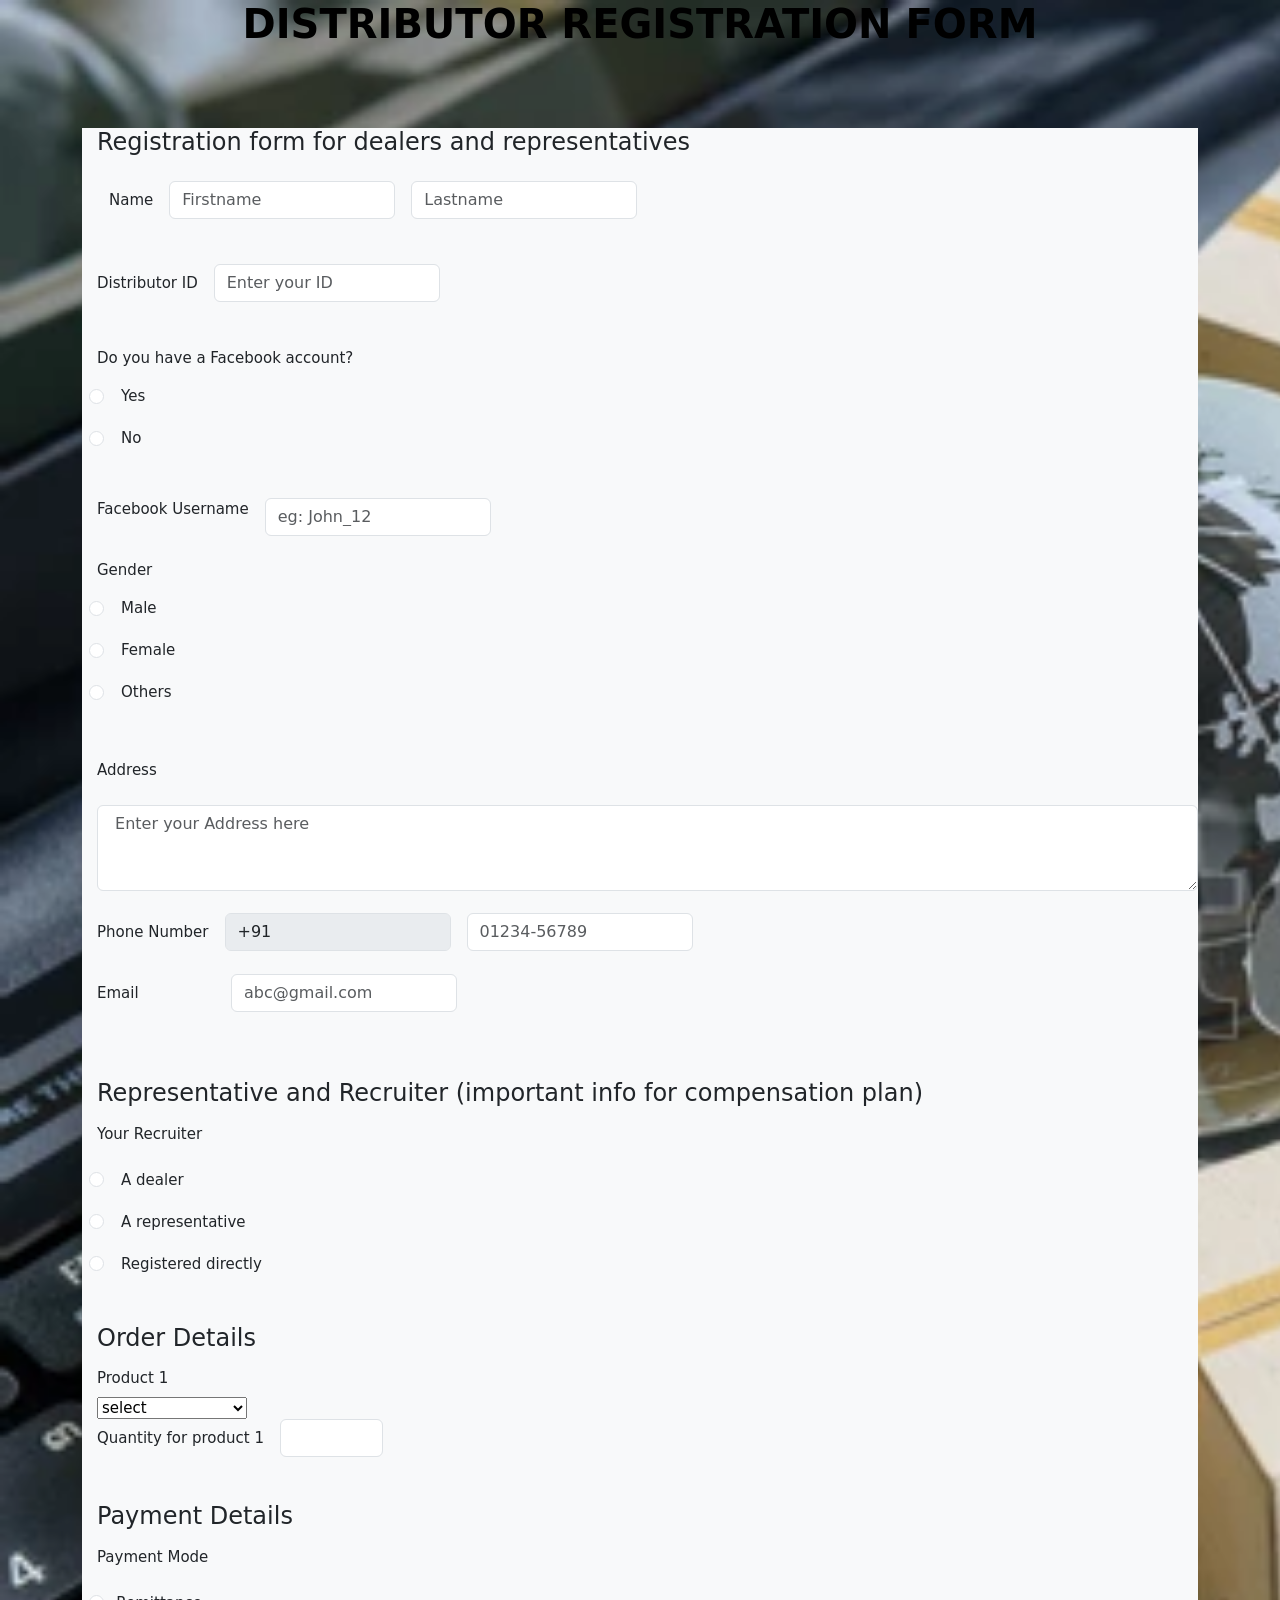
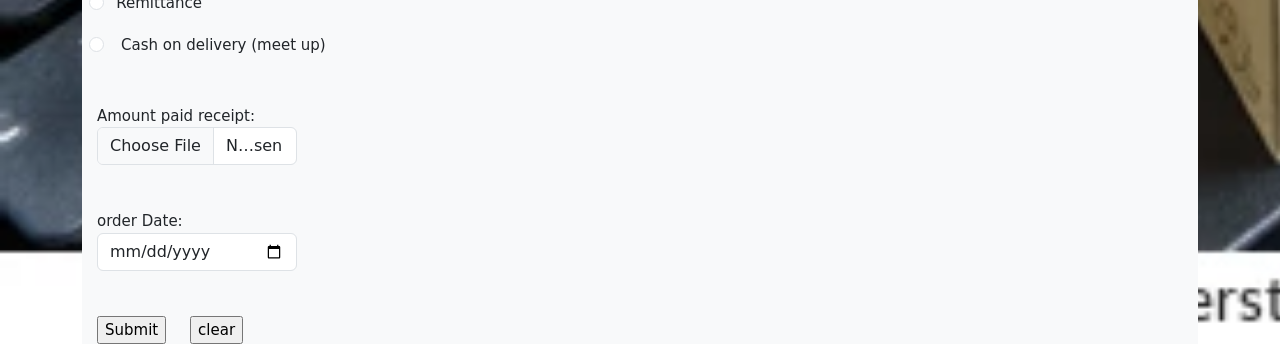
<file: form.html>
<!DOCTYPE html>
<html lang="en">

<head>
  <meta charset="UTF-8">
  <meta http-equiv="X-UA-Compatible" content="IE=edge">
  <meta name="viewport" content="width=device-width, initial-scale=1.0">
  <link href="https://cdn.jsdelivr.net/npm/bootstrap@5.3.0-alpha3/dist/css/bootstrap.min.css" rel="stylesheet"
    integrity="sha384-KK94CHFLLe+nY2dmCWGMq91rCGa5gtU4mk92HdvYe+M/SXH301p5ILy+dN9+nJOZ" crossorigin="anonymous">
  <link rel="stylesheet" href="style.css">
  <title>Registration form</title>
  <style>
    #date{
      width:200px
    }
    #file{
      width:200px;
    }
  </style>

</head>

<body class="container col-12 " id="body">
  <h1 class="text-center" id="head"><b>DISTRIBUTOR REGISTRATION FORM</b></h1>
  <br><br><br>
  <form class="bg-light" name="f"
    style="border:0px solid black; font-size:15px; margin: 0;padding-left: 15px;" name="f" id="f"
    action="http://localhost:4001/form" method="get">

    <h4 class="text-left">Registration form for dealers and representatives</h4>

    <div class="container mt-4">
      <section>
        <div class="row g-3 align-items-center">
          <div class="col-auto ">
            <label class="col-form-label" for="name" aria-required="true">Name</label>

          </div>
          <div class="col-auto">
            <input type="text" class="form-control" placeholder="Firstname"  id="fname" name="fname" pattern="[A-Z]{1}[A-Za-z]{3,}" required>
            
          </div>
          <br>
          <br>
          <div class="col-auto">
            <input type="text" class="form-control" id="lname" placeholder="Lastname" pattern="[A-Z]{1}[A-Za-z]{2,}" name="lname" required>
            
          </div>
        </div>
    </div>
    </section>
    <br><br>
    <section>

      <div class="row g-3 align-items-center">
        <div class="col-auto form-group">
          <label class="col-form-label" for="id">Distributor ID</label>

        </div>
        <div class="col-auto">
          <input type="text" class="form-control" placeholder="Enter your ID" id="id" name="id" pattern="[2]{1}[3]{1}[D]{1}[I]{1}[S]{1}[0-9]{3}">
            
        </div>
    </section>
    <br><br>
    <section>
      <div class="row g-3 align-items-center">
        <div class="col-auto">Do you have a Facebook
          account?</label>
        </div>

        <div class="form-check">
          <input class="form-check-input" type="radio">
          <label class="form-check-label">
            &nbsp; Yes
          </label>
        </div>
        <div class="form-check">
          <input class="form-check-input" type="radio">
          <label class="form-check-label">
            &nbsp; No
          </label>
        </div>
      </div>
    </section>
    <br><br>
    <section>
      <div class="row g-3 align-items center">
        <div class="col-auto">
          <label>Facebook Username</label>
        </div>
        <div class="col-auto">
          <input type="text" placeholder="eg: John_12" class="form-control">
        </div>
      </div>
    </section>
    <br<br><br>
    <section>
      <div class="row g-3 align-items-center">
        <div class="col-auto">Gender</label>
        </div>

        <div class="form-check">
          <input class="form-check-input" name="gen" id="male" type="radio">
          <label class="form-check-label" for="male">
            &nbsp; Male
          </label>
        </div>
        <div class="form-check">
          <input class="form-check-input" name="gen" id="fem" type="radio">
          <label class="form-check-label" for="fem">
            &nbsp; Female
          </label>
        </div>
        <div class="form-check">
          <input class="form-check-input" name="gen" id="oth" type="radio">
          <label class="form-check-label">
            &nbsp; Others
          </label>
        </div>
      </div>
    </section>

    <br>
    <br>
    <section>
      <div class="row g-3 align-items-center">
        <div class="col-auto">
          <label class="col-form-label" for="add">Address
          </label>
        </div>
        <div class="form-group">
          <textarea class="form-control" rows="3" name="add" id="add" placeholder=" Enter your Address here"9></textarea>
        </div>
    </section>

    <br>

    <section>
      <div class="row g-3 align-items-center">
        <div class="col-auto form group">
          <label class="col-form-label" for="name" aria-required="true" required>Phone Number</label>

        </div>
        <div class="col-auto form-group">
          <input type="text" value="+91" class="form-control" disabled>
          </div>
          <div class="col-auto form-group">
          <input type="tel" min="10" max="10" placeholder="01234-56789" class="form-control" id="phno" name="phno" pattern="[6789]{1}[0-9]{9}" required>


        </div>

      </div>
    </section>
    <br>
    <section>
      <div class="row g-3 align-items-center">
        <div class="col-auto">
          <label class="col-form-label" required>Email</label>

        </div>
        &nbsp;&nbsp;&nbsp;&nbsp;&nbsp;&nbsp;&nbsp;&nbsp;&nbsp;&nbsp;&nbsp;&nbsp;&nbsp;&nbsp;&nbsp;&nbsp;
        <div class="col-auto">
          
          <input type="email" placeholder="abc@gmail.com" id="em" name="em" class="form-control"  required>


        </div>

      </div>
    </section>


    <br><br><br>

    <h4 class="text-left">Representative and Recruiter (important info for compensation plan)</h4>

    <section>
      <div class="row g-3 align-items-center">
        <div class="col-auto">
          <label class="col-form-label">Your Recruiter</label>
        </div>

        <div class="form-check">
          <input class="form-check-input" type="radio">
          <label class="form-check-label">
            &nbsp; A dealer
          </label>
        </div>
        <div class="form-check">
          <input class="form-check-input" type="radio" name="flexRadioDefault" id="flexRadioDefault2">
          <label class="form-check-label">
            &nbsp; A representative
          </label>
        </div>
        <div class="form-check">
          <input class="form-check-input" type="radio">
          <label class="form-check-label">
            &nbsp; Registered directly
          </label>
        </div>
      </div>
    </section>

    <br>
    <br>

    <h4 class="text-left">Order Details</h4>

    <section>

      <label class="col-form-label" for="name" aria-required="true">Product 1</label>


      <div class="dropdown" >

        <select class="custom-select" required>
          <option value="0">select</option>
          <option value="1">Ghee</option>
          <option value="2">Fresh Vegetables</option>
          <option value="3">Chilli powder</option>
          <option value="4">Cereals & Pulses</option>
        </select>
      </div>


    </section>


    <section>
      <div class="row g-3 align-items-center">
        <div class="col-auto">
          <label class="col-form-label" for="name" aria-required="true" required>Quantity for product 1</label>

        </div>
        <div class="col-auto">
          <input type="number" min="1" max="100" class="form-control" id="name">


        </div>

      </div>
    </section>

    <br><br>
    <h4 class="text-left">Payment Details</h4>

    <section>
      <div class="row g-3 align-items-center">
        <div class="col-auto">
          <label class="col-form-label"  for="pay">Payment Mode</label>
        </div>

        <div class="form-check">
          <input class="form-check-input" type="radio">
          <label class="form-check-label" id="rem" name="pay">
            &nbsp;Remittance
          </label>
        </div>
        <div class="form-check">
          <input class="form-check-input" type="radio">
          <label class="form-check-label" id="cash" name="cash">
            &nbsp; Cash on delivery (meet up)
          </label>
        </div>
      </div>
    </section>
    <br>
    <br>



    <div class="form-group">
      <label for="exampleFormControlFile1">Amount paid receipt: </label>
      <input type="file" class="form-control" id="file">
    </div>

    <br>
    <br>
    <div class="form-group">
      <label >order Date: </label>
      <input type="date" class="form-control" id="date" required>
    </div>
    <br><br>
    

    <input type="submit" value="Submit">&nbsp;&nbsp;&nbsp;&nbsp;
    <input type="reset" value="clear">

  </form>




  <script src="https://cdn.jsdelivr.net/npm/bootstrap@5.3.0-alpha1/dist/js/bootstrap.bundle.min.js"
    integrity="sha384-w76AqPfDkMBDXo30jS1Sgez6pr3x5MlQ1ZAGC+nuZB+EYdgRZgiwxhTBTkF7CXvN"
    crossorigin="anonymous"></script>
</body>

</html>
</file>
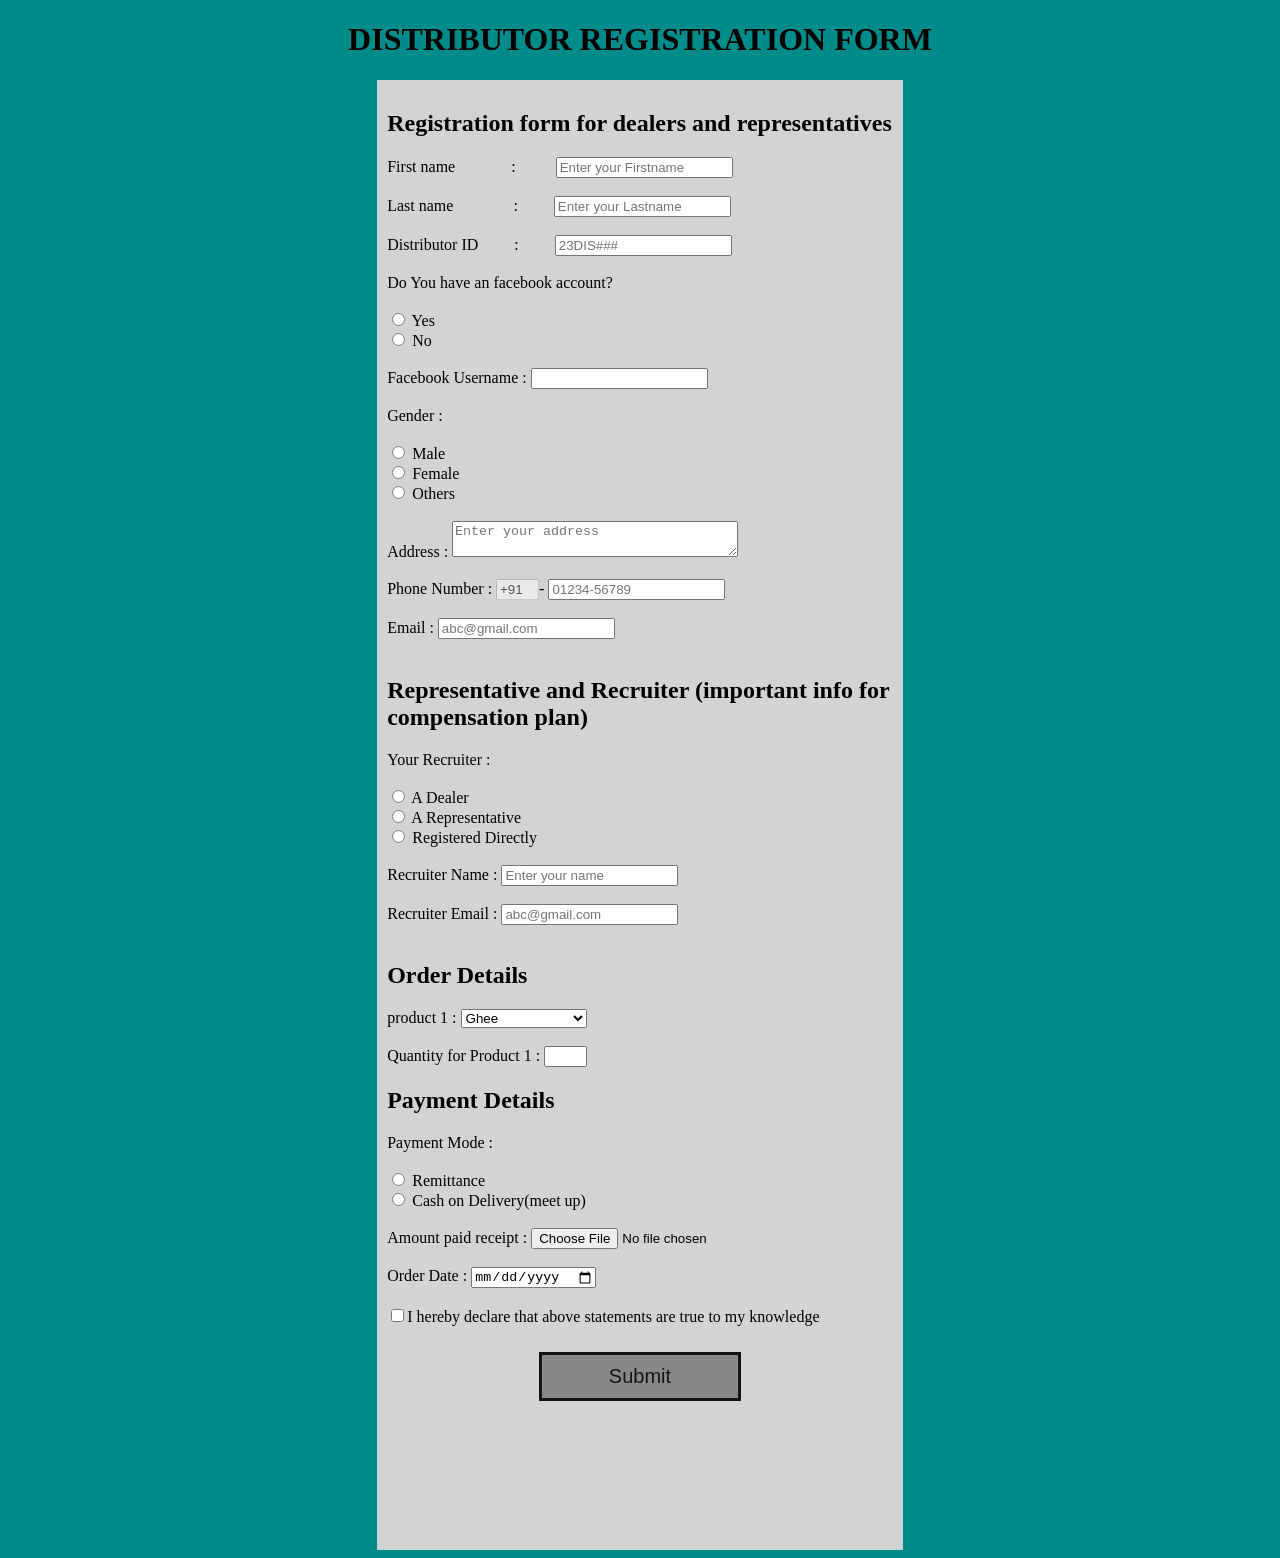
<file: formht.html>
<!DOCTYPE html>
<html lang="en">

<head>
  <meta charset="UTF-8">
  <meta http-equiv="X-UA-Compatible" content="IE=edge">
  <meta name="viewport" content="width=device-width, initial-scale=1.0">
  <title>Distributor form</title>
  <script>
    function formvalidate() {
      var fn = document.f.fname.value;
      var ln = document.f.lname.value;
      var id = document.f.id.value;
      var gm = document.f.male.value;
      var gf = document.f.female.value;
      var go = document.f.others.value;
      var add = document.f.address.value;
      var ph = document.f.phno.value;
      var mail = document.f.mail.value;
      var dea = document.f.dealer.value;
      var rep = document.f.recru.value;
      var reg = document.f.regis.value;
      var rf = document.f.rf.value;
      var mail2 = document.f.mail2.value;
      var rem = document.f.rem.value;
      var cash = document.f.cash.value;
      var pro = document.f.cash.value;
var dec=document.f.dec.value;
      var errors = [];

      if (fn == "")
        errors[errors.length] = "First-Name must be filled out";

      if (ln == "")
        errors[errors.length] = "Last-Name must be filled out";
      if (id == "")
        errors[errors.length] = "id must be filled out";
      if (fn == ln) {
        errors[errors.length] = "First-Name and Last-Name must be different";

      }
      if (document.f.male.checked == 0 && document.f.female.checked == 0 && document.f.others.checked == 0) {
        errors[errors.length] = "Gender must be selected";

      }
      if (add == 0) {
        errors[errors.length] = "Address must be filled out";
      }
      else if (add.length < 20) {
        errors[errors.length] = "Address must given upto 20 characters";

      }
      if (document.f.regis.checked == 0 && document.f.dealer.checked == 0 && document.f.recru.checked == 0) {
        errors[errors.length] = "Recruiter should be Selected";
      }
      if (mail == mail2) {
        errors[errors.length] = "mail should not be same";
      }
      if (document.f.rem.checked == 0 || document.f.cash.checked == 0) {
        errors[errors.length] = "Type of Payment should be selected";
      }
      if (pro = "") {
        errors[errors.length] = "Select the products needed"
      }
      if (document.f.dec.checked == 0)
          errors[errors.length] = "Declaration must be selected";






      if (errors.length > 0)
        reportErrors(errors);


      else {

        alert('your appointment is successfully registered ');

      }
    }
      function reportErrors(errors) {
        var msg = "Please Enter Valid Data!\n";
        for (var i = 0; i < errors.length; i++) {
          var numError = i + 1;
          msg += "\n" + numError + ". " + errors[i];
        }
        alert(msg);
      }
    
  </script>
  <style>
    body {

      background-color: darkcyan;
    }

    form {

      background-color: lightgray;


    }

    .area {
      width: 35px;
    }

    .div1 {
      height: 1550px;
      width: 40%;
      border: 3px;
      border-color: black;
      text-align: left;
      margin: auto;
      padding: 10px;
      background-color: lightgray;
      max-height: 1450px;

    }

    .regbtn {
      background-color: grey;
      color: black;
      font-size: 20px;
      padding: 10px 20px;
      margin: 8px 0;
      border: solid;
      cursor: pointer;
      width: 40%;
      opacity: 0.9;

    }

    .regbtn:hover {
      background-color: blue;
    }
  </style>
</head>

<body align="center">
  <center>
    <h1 id="head"><b>DISTRIBUTOR REGISTRATION FORM</b></h1>
  </center>
  <div class="div1">
    <form name="f" method="post" id="form" onsubmit="formvalidate()">
      <h2><b>Registration form for dealers and representatives</b></h2>

      <label for="fname">First name &emsp14;&emsp14;&emsp14;&emsp14;&emsp14;&emsp14;&emsp14;&emsp14;&emsp14;&emsp14;&emsp14;&emsp14;&emsp14;:</label>&emsp14;&emsp14;&emsp14;&emsp14;&emsp14;&emsp14;&emsp14;&emsp14;&emsp14;
      <input type="text" id="fname" name="fname" placeholder="Enter your Firstname" pattern=[A-Z]{1}[a-zA-Z]{2,}
        required><br><br>
      <label for="lname">Last name&emsp14;&emsp14;&emsp14;&emsp14;&emsp14;&emsp14;&emsp14;&emsp14;&emsp14;&emsp14;&emsp14;&emsp14;&emsp14;&emsp14; :</label>&emsp14;&emsp14;&emsp14;&emsp14;&emsp14;&emsp14;&emsp14;&emsp14;
      <input type="text" id="lname" name="lname" placeholder="Enter your Lastname" pattern=[A-Z]{1}[a-zA-Z]{2,}
        required><br><br>
      <label for="id">Distributor ID      &emsp14;&emsp14;&emsp14;&emsp14;&emsp14;&emsp14;&emsp14;&emsp14;: </label>&emsp14;&emsp14;&emsp14;&emsp14;&emsp14;&emsp14;&emsp14;
      <input type="text" id="id" name="id" placeholder="23DIS###" pattern="[2]{1}[3]{1}[D]{1}[I]{1}[S]{1}[0-9]{3}"
        required>
      <br><br>

      <label>Do You have an facebook account?</label><br><br>
      <input type="radio" id="yes" name="fa" value="yes">
      <label for="yes">Yes</label><br>
      <input type="radio" id="no" name="fa" value="female">
      <label for="no">No</label><br><br>
      <label>Facebook Username : </label>
      <input type="text"><br><br>

      <label>Gender :</label><br><br>
      <input type="radio" id="male" name="gen" value="male">
      <label for="male">Male</label><br>
      <input type="radio" id="female" name="gen" value="female">
      <label for="female">Female</label><br>
      <input type="radio" id="others" name="gen" value="others">
      <label for="others">Others</label><br><br>

      <label for="address">Address :</label>
      <textarea type="textarea" id="address" placeholder="Enter your address" style="width: 280px"
        name="address"></textarea><br><br>
      <label for="phno">Phone Number : </label>
      <input type="tel" value="+91" class="area" disabled>-
      <input type="tel" id="phno" name="phno" max="10" min="10" required placeholder="01234-56789"
        pattern="[6789]{1}[0-9]{9}"><br><br>
      <label for="mail">Email :</label>
      <input type="email" id="mail" name="mail" placeholder="abc@gmail.com"
        pattern="[a-z0-9._%+-]+@[a-z0-9.-]+\.[a-z]{2, 4}$" required><br><br>


      <h2><b>Representative and Recruiter (important info for compensation plan)</b></h2>
      <label>Your Recruiter : </label><br><br>
      <input type="radio" id="dealer" name="recru" value="dealer">
      <label for="dealer">A Dealer</label><br>
      <input type="radio" id="repre" name="recru" value="repre">
      <label for="repre">A Representative</label><br>
      <input type="radio" id="regis" name="recru" value="regis">
      <label for="regis">Registered Directly</label><br><br>


      <label for="rf">Recruiter Name : </label>
      <input type="text" name="rf" id="rf" pattern="[A-Z]{1}[A-Za-z]{2,}" min="3" placeholder="Enter your name"
        required>
      <br><br>

      <label for="mail2">Recruiter Email :</label>
      <input type="email" id="mail2" name="mail2" required placeholder="abc@gmail.com"
        pattern="[a-z0-9._%+-]+@[a-z0-9.-]+\.[a-z]{2, 4}$">
      <br><br>


      <h2>Order Details </h2>
      <label for="pro">product 1 :</label>
      <select id="pro" name="pro" required>
        <option>Ghee</option>
        <option>Fresh Vegetables</option>
        <option>Chilli Powder</option>
        <option>Cereals & Pulses</option>
        <option>Milk products</option>
      </select><br><br>
      <label>Quantity for Product 1 :</label>
      <input type="number" class="area">

      <h2>Payment Details</h2>
      <label>Payment Mode : </label><br><br>
      <input type="radio" id="rem" name="pm" value="rem">
      <label for="rem">Remittance</label><br>
      <input type="radio" id="cash" name="pm" value="cash">
      <label for="cash">Cash on Delivery(meet up)</label><br><br>

      <label>Amount paid receipt :</label>
      <input type="file"><br><br>

      <label>Order Date : </label>
      <input type="date"><br><br>
      <input type="checkbox" id="dec">I hereby declare that above statements are true to my knowledge</input><br><br>
      <b>
        <center><input type="submit" value="Submit" class="regbtn"></center>
      </b>

    </form>
  </div>
</body>
<script src="https://cdn.jsdelivr.net/npm/bootstrap@5.3.0-alpha3/dist/js/bootstrap.bundle.min.js"
  integrity="sha384-ENjdO4Dr2bkBIFxQpeoTz1HIcje39Wm4jDKdf19U8gI4ddQ3GYNS7NTKfAdVQSZe" crossorigin="anonymous"></script>

</html>
</file>
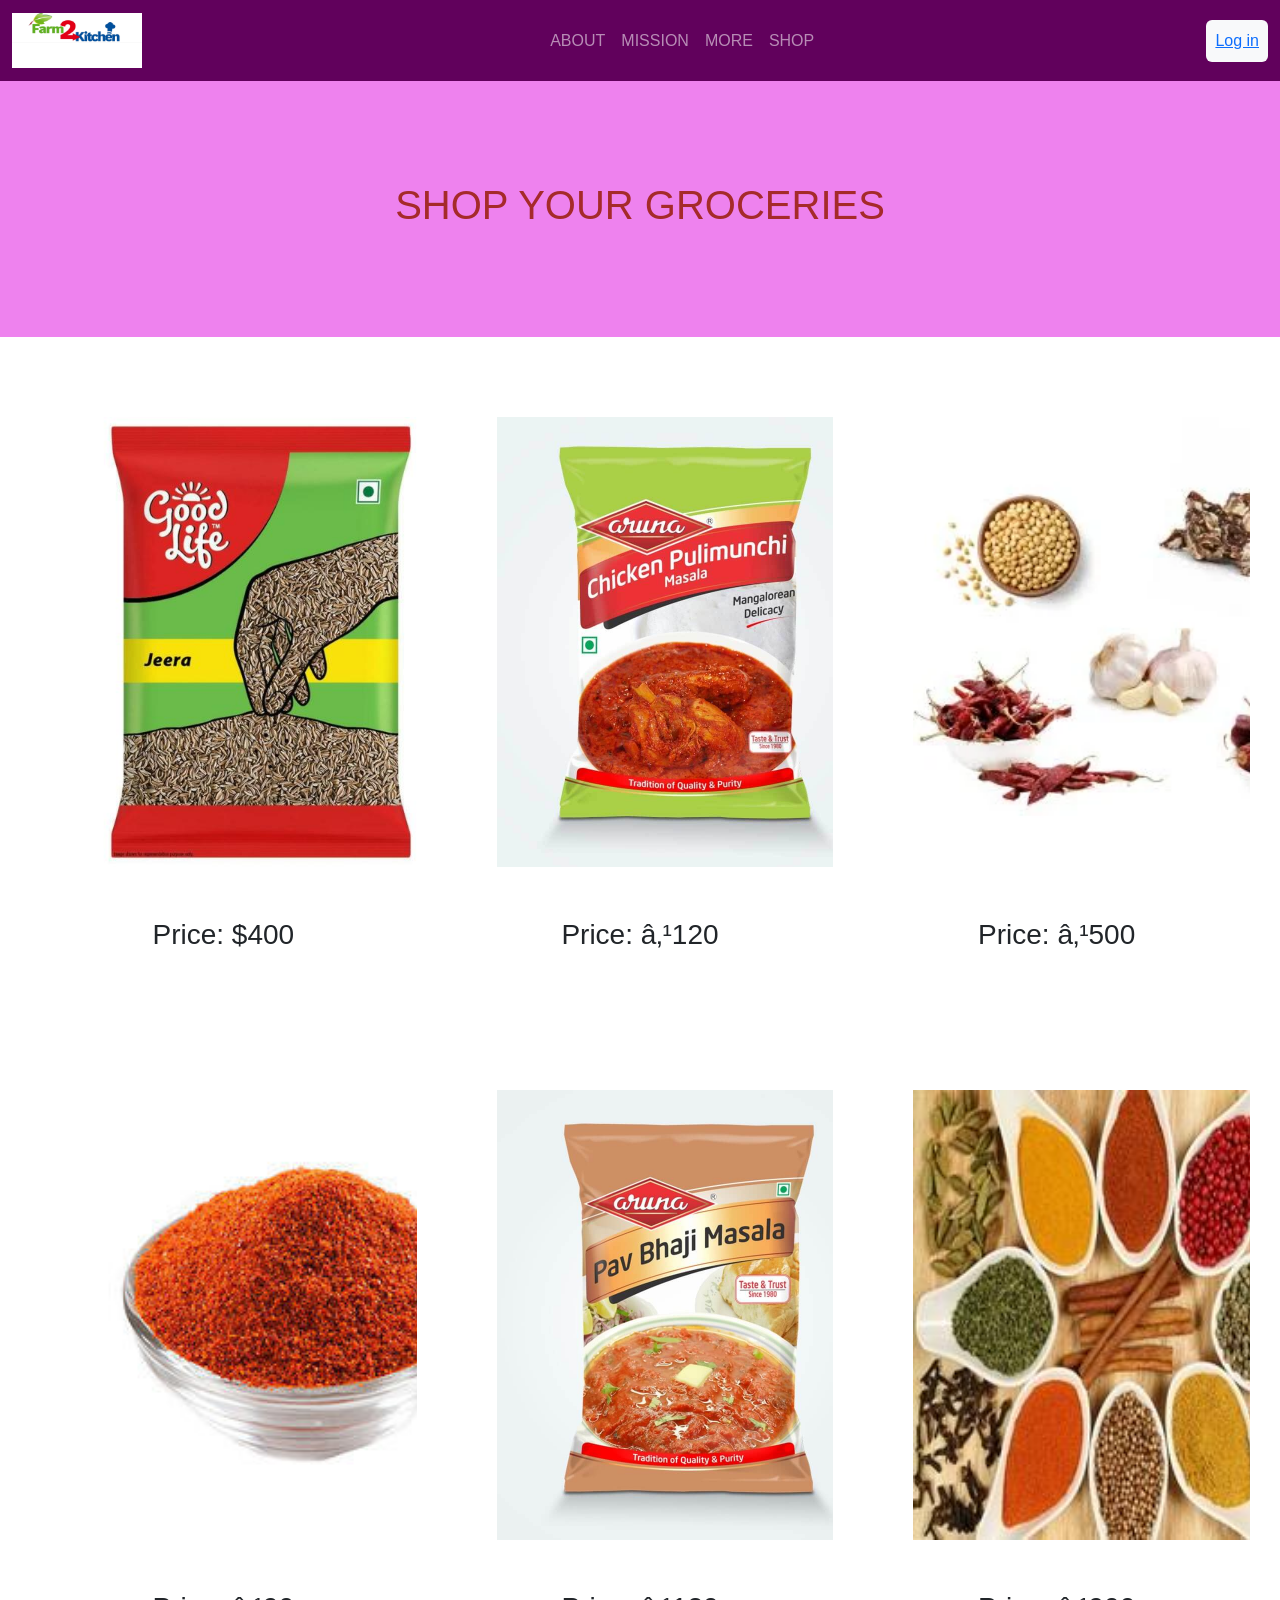
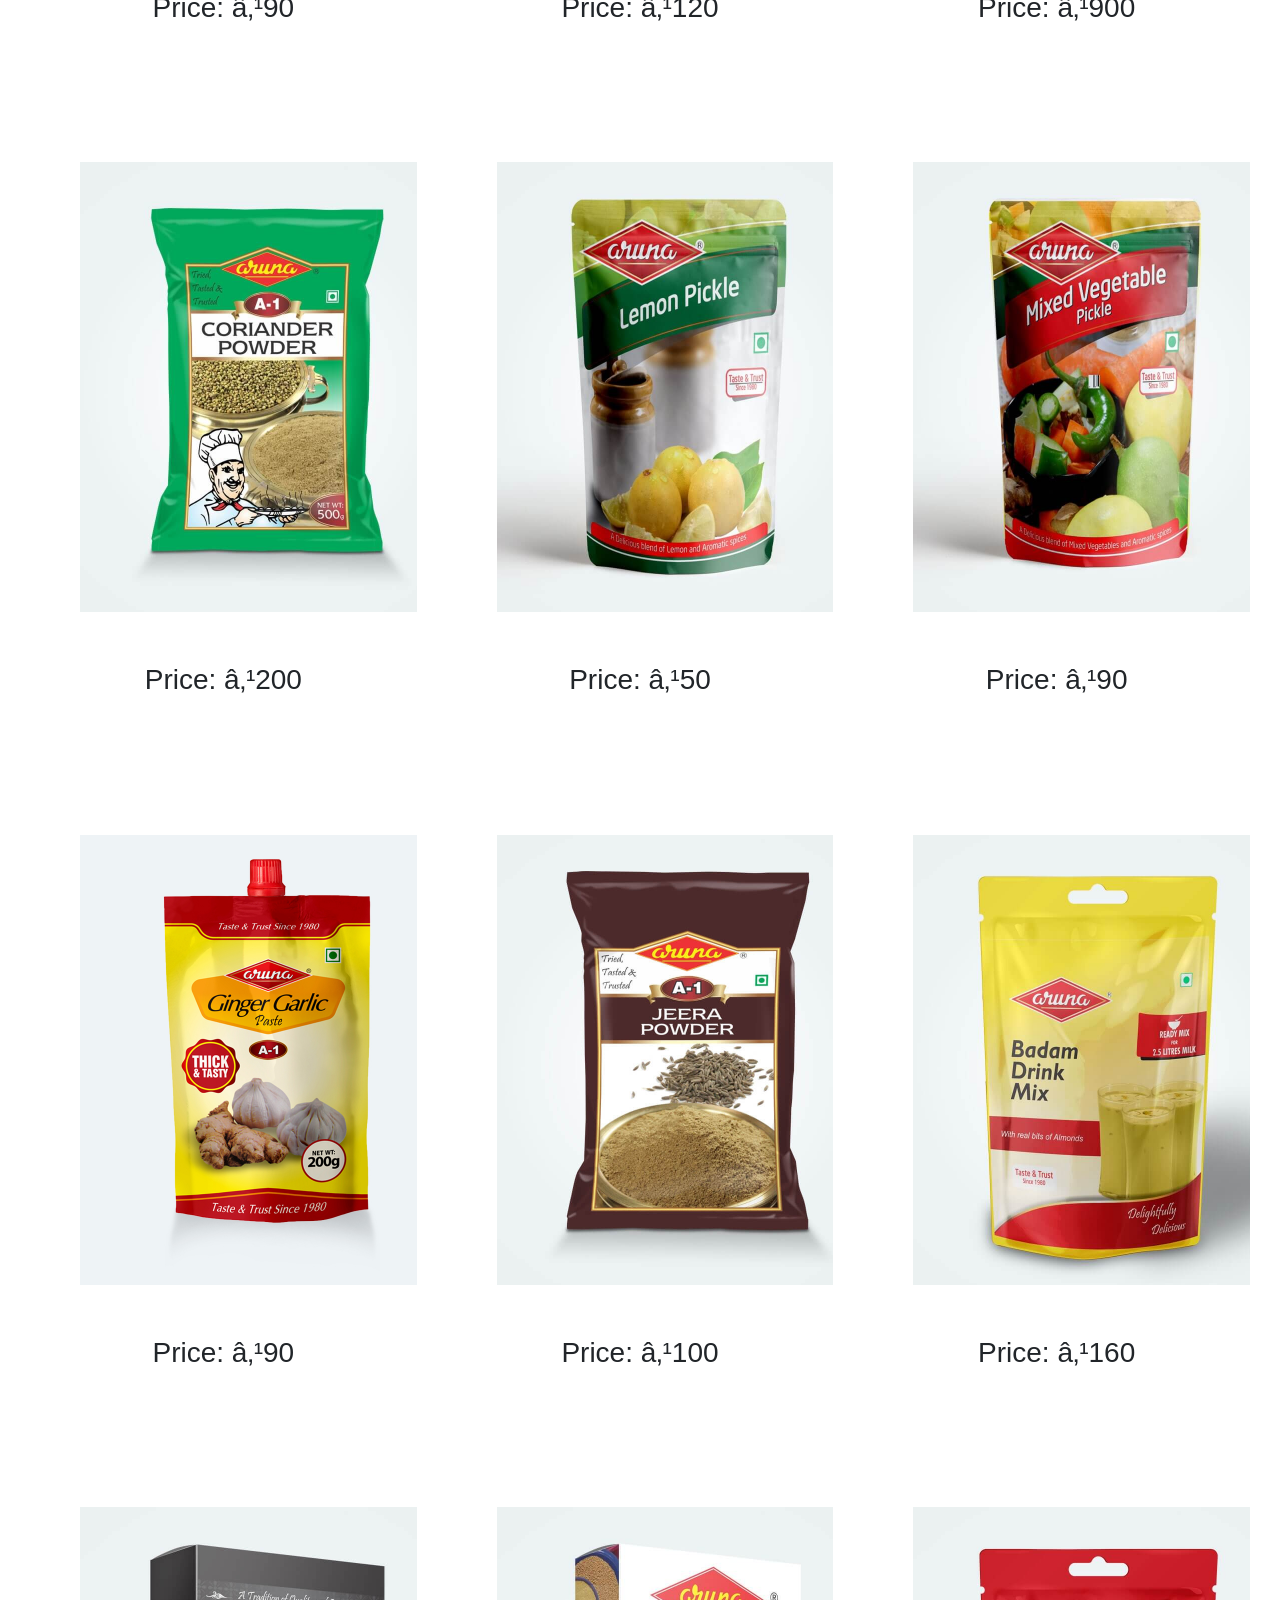
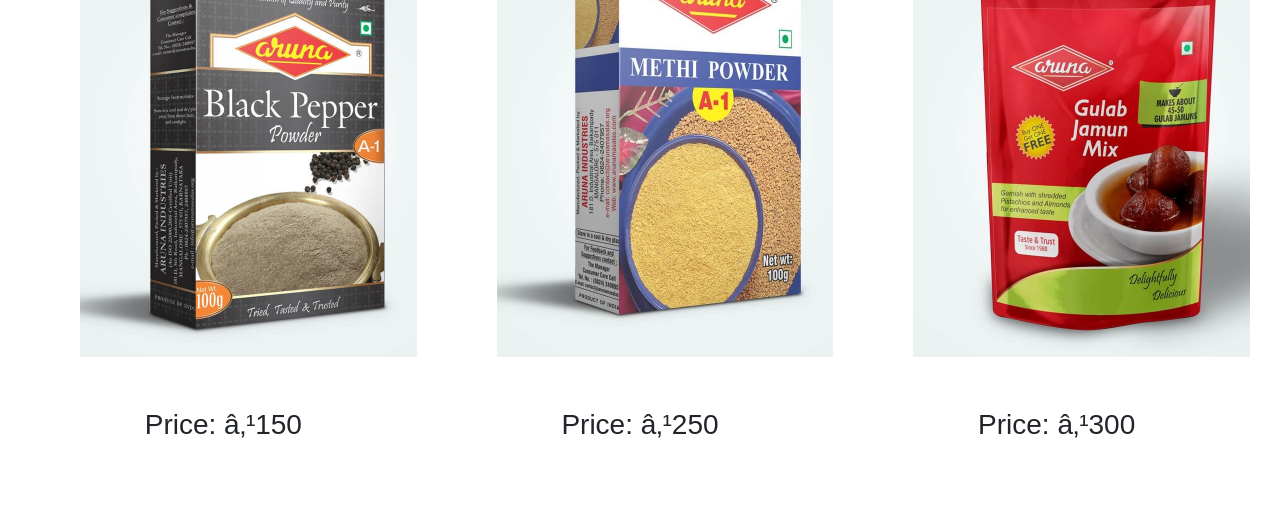
<file: shop.html>
<!DOCTYPE html>
<html>

<head>
    <title>SHOP HERE</title>
    <link href="https://cdn.jsdelivr.net/npm/bootstrap@5.3.0-alpha3/dist/css/bootstrap.min.css" rel="stylesheet" integrity="sha384-KK94CHFLLe+nY2dmCWGMq91rCGa5gtU4mk92HdvYe+M/SXH301p5ILy+dN9+nJOZ" crossorigin="anonymous">
    <style>
        body {
            border: 0;
            padding: 0;
            font-family: Arial, sans-serif;
        }

        .header {
            background-color: violet;
            color:brown;
            padding: 100px;
            text-align: center;
            font-size: 50px;
            text-transform: uppercase;
        }

        .grid {
            display: grid;
            grid-template-columns: repeat(3, 50fr);
            grid-gap: 30px;
            margin: 20px;
            padding: 10px;
        }

        .item {
            background-color: white;
            padding: 50px;
            text-align: center;
            font-size: 34px;
            cursor: pointer;
            justify-content: center;
        }

        #text-area {
            display: none;
            margin: 20px;
            padding: 10px;
            background-color: violet;
            font-size: 70px;
            color: brown;
            border: none;
            cursor: pointer;
            border-color: rgb(248, 5, 5);
        }

        #buy-button {
            display: none;
            margin: 20px;
            font-weight: 200;
            font-size: 30px;
            padding: 10px;
            background-color: green;
            color:white;
            border: none;
            cursor: pointer;
            
            border-color: rgb(240, 244, 14);
            border-radius: 50px;
        }

        #total-price {
            display: none;
            margin: 20px;
            font-size: 40px;
            font-weight: bold;
            text-align: center;
            background-color: violet;
            color: crimson;
        }

        .img {
            padding: 5px;
            width: 50px;
            height: 50px;
        }

        .item {
            overflow: hidden;
            position: relative;
        }

        .item img,
        .item .hoer {
            transition: all 0.5s ease;
        }

        .hoer {
            position: absolute;
            top: 0;
            left: 0;
            width: 100%;
            height: 100%;
            background-color: rgba(0, 0, 0, 0.469);
            display: flex;
            align-items: flex-end;
            padding: 30px;
            opacity: 0;
            text-align: center;
        }


        .hoer h3 {
            font-size: 300px;
            text-align: center;
            justify-content: center;
            padding: 20px;
            margin-bottom: 40px;
            color: #ffffff;
        }

        .item:hover .hoer {
            opacity: 1;
        }

        .item:hover img {
            transform: scale(1.1);
        }

        .img {
            padding: 5px;
            width: 50px;
            height: 50px;
        }

        .item {
            overflow: hidden;
            position: relative;
        }

        .item img,
        .item .hoer2 {
            transition: all 0.5s ease;
        }

        .hoer2 {
            position: absolute;
            top: 0;
            left: 0;
            width: 100%;
            height: 100%;
            background-color: rgba(0, 0, 0, 0.469);
            display: flex;
            align-items: flex-end;
            padding: 30px;
            opacity: 0;
            text-align: center;
        }


        .hoer2 h3 {
            font-size: 300px;
            text-align: center;
            justify-content: center;
            padding: 20px;
            margin-bottom: 40px;
            color: #ffffff;
        }

        .item:hover .hoer2 {
            opacity: 1;
        }

        .item:hover img {
            transform: scale(1.1);
        }

        .img {
            padding: 5px;
            width: 50px;
            height: 50px;
        }

        .item {
            overflow: hidden;
            position: relative;
        }

        .item img,
        .item .hoer3 {
            transition: all 0.5s ease;
        }

        .hoer3 {
            position: absolute;
            top: 0;
            left: 0;
            width: 100%;
            height: 100%;
            background-color: rgba(0, 0, 0, 0.469);
            display: flex;
            align-items: flex-end;
            padding: 30px;
            opacity: 0;
            text-align: center;
        }


        .hoer3 h3 {
            font-size: 300px;
            text-align: center;
            justify-content: center;
            padding: 20px;
            margin-bottom: 40px;
            color: #ffffff;
        }

        .item:hover .hoer3 {
            opacity: 1;
        }

        .item:hover img {
            transform: scale(1.1);
        }

        .img {
            padding: 5px;
            width: 50px;
            height: 50px;
        }

        .item {
            overflow: hidden;
            position: relative;
        }

        .item img,
        .item .hoer4 {
            transition: all 0.5s ease;
        }

        .hoer4 {
            position: absolute;
            top: 0;
            left: 0;
            width: 100%;
            height: 100%;
            background-color: rgba(0, 0, 0, 0.469);
            display: flex;
            align-items: flex-end;
            padding: 30px;
            opacity: 0;
            text-align: center;
        }


        .hoer4 h3 {
            font-size: 300px;
            text-align: center;
            justify-content: center;
            padding: 20px;
            margin-bottom: 40px;
            color: #ffffff;
        }

        .item:hover .hoer4 {
            opacity: 1;
        }

        .item:hover img {
            transform: scale(1.1);
        }

        .img {
            padding: 5px;
            width: 50px;
            height: 50px;
        }

        .item {
            overflow: hidden;
            position: relative;
        }

        .item img,
        .item .hoer5 {
            transition: all 0.5s ease;

        }

        .hoer5 {
            position: absolute;
            top: 0;
            left: 0;
            width: 100%;
            height: 100%;
            background-color: rgba(0, 0, 0, 0.469);
            display: flex;
            align-items: flex-end;
            padding: 30px;
            opacity: 0;
            text-align: center;
        }


        .hoer5 h3 {
            font-size: 300px;
            text-align: center;
            justify-content: center;
            padding: 20px;
            margin-bottom: 40px;
            color: #ffffff;
        }

        .item:hover .hoer5 {
            opacity: 1;
        }

        .item:hover img {
            transform: scale(1.1);
        }

        .img {
            padding: 5px;
            width: 50px;
            height: 50px;
        }

        .item {
            overflow: hidden;
            position: relative;
        }

        .item img,
        .item .hoer6 {
            transition: all 0.5s ease;
        }

        .hoer6 {
            position: absolute;
            top: 0;
            left: 0;
            width: 100%;
            height: 100%;
            background-color: rgba(0, 0, 0, 0.469);
            display: flex;
            align-items: flex-end;
            padding: 30px;
            opacity: 0;
            text-align: center;
        }


        .hoer6 h3 {
            font-size: 300px;
            text-align: center;
            justify-content: center;
            padding: 20px;
            margin-bottom: 40px;
            color: #ffffff;
        }

        .item:hover .hoer6 {
            opacity: 1;
        }

        .item:hover img {
            transform: scale(1.1);
        }

        #navbar{
    position: sticky;
    top: 0;
    background-color:rgb(97,1,92);;
    z-index: 10;
    color:black
  }
 
    </style>
</head>

<body>

    <nav class="navbar navbar-expand-lg navbar-dark" id="navbar">
        <div class="container-fluid">
            <a class="navbar-brand" href="#"><b><img src="./f2k1.png" height="55px" width="130px"></b></a>
            <button class="navbar-toggler" type="button" data-bs-toggle="collapse"
                data-bs-target="#navbarSupportedContent" aria-expanded="false">
                <span class="navbar-toggler-icon"></span>
            </button>
            <div class="collapse navbar-collapse" id="navbarSupportedContent">
                <ul class="navbar-nav mx-auto">

                    <li class="nav-item">
                        <a class="nav-link" href="./index.html#about">ABOUT</a>
                    </li>
                    <li class="nav-item">
                        <a class="nav-link" href="./index.html#portfolio">MISSION</a>
                    </li>
                    <li class="nav-item">
                        <a class="nav-link" href="./index.html#more">MORE</a>
                    </li>
                    <li class="nav-item">
                        <a class="nav-link" href="./shop.html">SHOP</a>
                    </li>
                </ul>
                <button class="btn p-2 my-lg-0 my-2 bg-light"><a href="./signin.html" target="blank">Log in</a></button>
            </div>
    </nav>



    <div class="header">
        <h1>SHOP YOUR GROCERIES</h1>
    </div>
    <div class="grid">
        <div class="item">
            <img src="./j1.jpg" alt="Painting 1" height="450">
            <div class="hor"><br>
                <h3>Price: $400</h3>

            </div>
        </div>
        
        <div class="item">
            <img src="f14.jpg" alt="Painting 3" height="450">
            <div class="hor3"><br>
                <h3>Price: ₹120</h3>
            </div>
        </div>
        <div class="item">
            <img src="spi4.webp" alt="Painting 4" height="450">
            <div class="hor4"><br>
                <h3>Price: ₹500</h3>
            </div>
        </div>
        <div class="item">
            <img src="./f1.jpg" alt="Painting 5" height="450">
            <div class="hor5"><br>
                <h3>Price: ₹90</h3>
            </div>
        </div>
        <div class="item">
            <img src="./f15.jpg" alt="Painting 6" height="450">
            <div class="hor6"><br>
                <h3>Price: ₹120</h3>
            </div>
        </div>
        <div class="item">
            <img src="./f3.jpg" alt="Painting 6" height="450">
            <div class="hoer7"><br>
                <h3>Price: ₹900</h3>
            </div>
        </div>
        <div class="item">
            <img src="./f4.jpg" alt="Painting 6" height="450">
            <div class="hoer8">
                <br>
                <h3>Price: ₹200</h3>
            </div>
        </div>
        <div class="item">
            <img src="./f5.jpg" alt="Painting 6" height="450">
            <div class="hoer9">
                <br>
                <h3>Price: ₹50</h3>
            </div>
        </div>
        <div class="item">
            <img src="./f6.jpg" alt="Painting 6" height="450">
            <div class="hoer10">
                <br>
                <h3>Price: ₹90</h3>
            </div>
        </div>
        <div class="item">
            <img src="./f7.jpg" alt="Painting 6" height="450">
            <div class="hoer11">
                <br>
                <h3>Price: ₹90</h3>
            </div>
        </div>
        <div class="item">
            <img src="./f8.jpg" alt="Painting 6" height="450">
            <div class="hoer12">
                <br>
                <h3>Price: ₹100</h3>
            </div>
        </div>
        <div class="item">
            <img src="./f9.jpg" alt="Painting 6" height="450">
            <div class="hoer13">
                <br>
                <h3>Price: ₹160</h3>
            </div>
        </div>
        <div class="item">
            <img src="./f10.jpg" alt="Painting 6" height="450">
            <div class="hoer14">
                <br>
                <h3>Price: ₹150</h3>
            </div>
        </div>
        <div class="item">
            <img src="./f11.jpg" alt="Painting 6" height="450">
            <div class="hoer15">
                <br>
                <h3>Price: ₹250</h3>
            </div>
        </div>
        <div class="item">
            <img src="./f12.jpg" alt="Painting 6" height="450">
            <div class="hoer16">
                <br>
                <h3>Price: ₹300</h3>
            </div>
        </div>
		
    </div>
    <div id="text-area">
        <h2 style="text-align: center;">Your Groceries</h2>
    </div>
    <center><button id="buy-button">Shop it</button></center>
    <div id="total-price"></div>
    <script id="rs">


        const grid = document.querySelector(".grid");
        const textArea = document.querySelector("#text-area");


        const paintings = [ 
            { name: "Jeera", price: 50 },
            { name: "Chicken masala", price: 120 },
            { name: "whole spices", price: 120 },
            { name: "chilli powder", price: 90 },
            { name: "Bhaji masala", price: 120 },
            { name: "masalas", price: 900 },
            { name: "coriander powder", price: 200 },
            { name: "Lemon Pickle", price: 50 },
            { name: "Veg Pickle", price: 90 },
            { name: "Ginger garlic paste", price:90},
            { name: "jeera powder", price:100},
            { name: "Badam drink mix", price: 160},
            { name: "Black pepper powder", price: 150},
           
            { name: "Methi powder", price: 250},
            { name: "Gulab Jamun mix", price:300}

        ];


        grid.querySelectorAll(".item").forEach((item, index) => {
            item.addEventListener("click", () => {


                const nameInput = document.createElement("input");
                nameInput.type = "text";
                nameInput.setAttribute("style", "width:250px;height:50px;font-size:15px;");
                nameInput.value = paintings[index].name;
                nameInput.innerHTML = "<br></br>";
                


                const priceInput = document.createElement("input");
                priceInput.type = "number";
                priceInput.setAttribute("style", "width:230px;height:50px;font-size:15px;");
                priceInput.value = paintings[index].price;



                const copiesInput = document.createElement("input");
                copiesInput.type = "number";
                copiesInput.setAttribute("style", "width:230px;height:50px;font-size:15px;");
                copiesInput.value = 1;
                copiesInput.id = 'rk'

                const aw = document.createElement("input");



                textArea.appendChild(nameInput);
                textArea.appendChild(priceInput);
                textArea.appendChild(copiesInput);

                textArea.appendChild(document.createTextNode(" "));




                textArea.style.display = "block";
                document.querySelector("#buy-button").style.display = "block";
            });

        });


        document.querySelector("#buy-button").addEventListener("click", () => {
            let totalPrice = 0;


            textArea.querySelectorAll("input").forEach((input, index) => {
                if (index % 3 == 2) {
                    const copies = parseInt(input.value);
                    const price = parseInt(textArea.querySelectorAll("input")[index - 1].value);
                    totalPrice += copies * price;
                }
            });


            document.querySelector("#total-price").textContent = "Total Price: ₹" + totalPrice;
            document.querySelector("#total-price").style.display = "block";
        });
    </script>
<script src="https://cdn.jsdelivr.net/npm/bootstrap@5.3.0-alpha3/dist/js/bootstrap.bundle.min.js" integrity="sha384-ENjdO4Dr2bkBIFxQpeoTz1HIcje39Wm4jDKdf19U8gI4ddQ3GYNS7NTKfAdVQSZe" crossorigin="anonymous"></script>
</body>

</html>
</file>
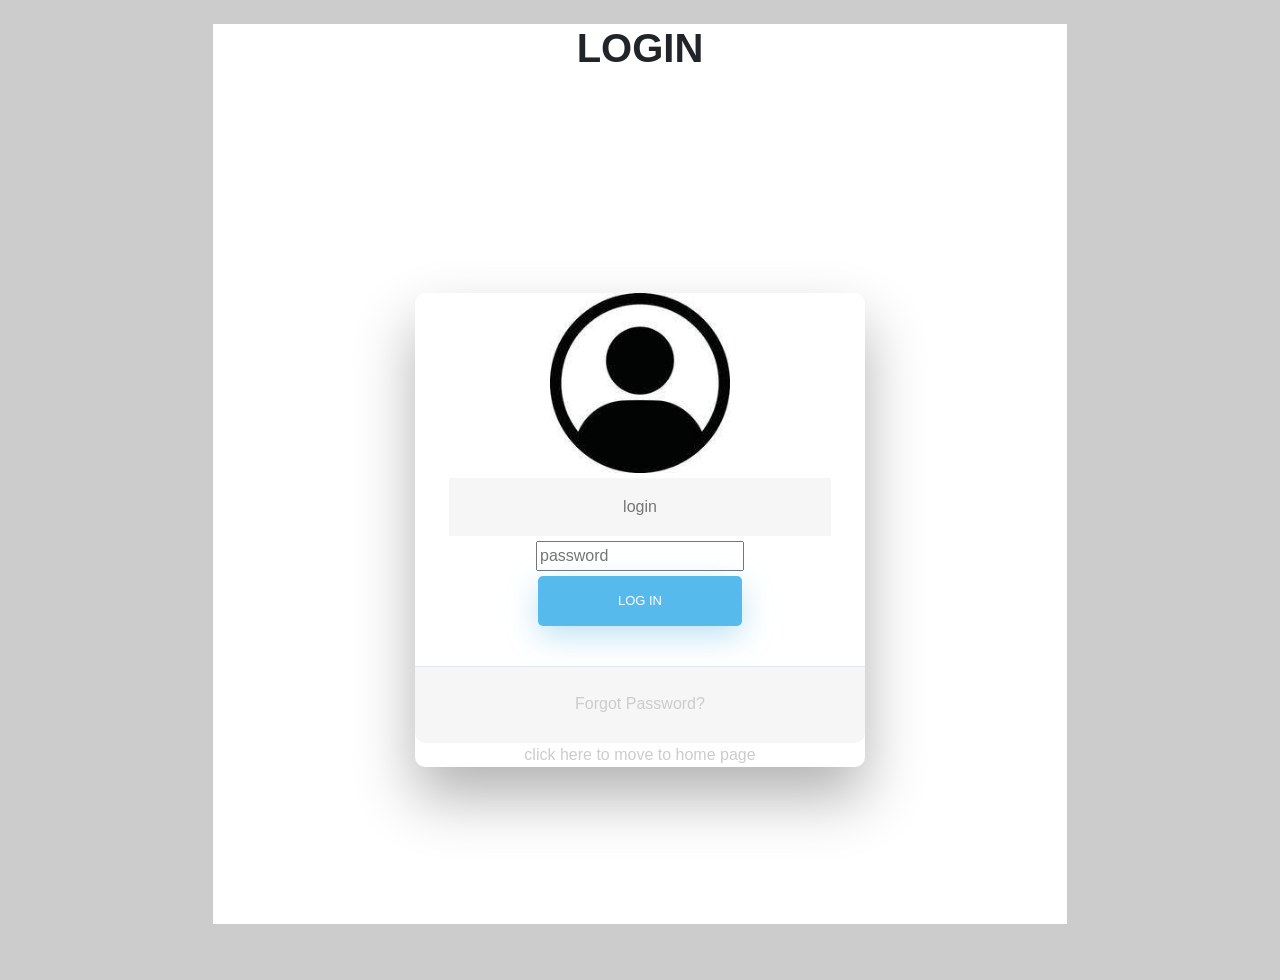
<file: signin.html>
<!DOCTYPE html>
<html lang="en">

<head>
  <meta charset="UTF-8">
  <meta http-equiv="X-UA-Compatible" content="IE=edge">
  <meta name="viewport" content="width=device-width, initial-scale=1.0">
  <title>Login</title>
  <link href="https://cdn.jsdelivr.net/npm/bootstrap@5.3.0-alpha1/dist/css/bootstrap.min.css" rel="stylesheet"
    integrity="sha384-GLhlTQ8iRABdZLl6O3oVMWSktQOp6b7In1Zl3/Jr59b6EGGoI1aFkw7cmDA6j6gD" crossorigin="anonymous">
  <link rel="stylesheet" href="./signin.css" type="text/css">

  <script src="//maxcdn.bootstrapcdn.com/bootstrap/4.0.0/js/bootstrap.min.js"></script>
  <script src="//cdnjs.cloudflare.com/ajax/libs/jquery/3.2.1/jquery.min.js"></script>

</head>

<body class="container col-8 mt-4">
  <h1 class="text-center"><b>LOGIN</b></h1>
  <div class="wrapper fadeInDown">
    <div id="formContent">
      <!-- Tabs Titles -->
      <form action="./try.html">
        <!-- Icon -->
        <div class="fadeIn first text-center">
          <img src="./login.jfif" id="icon" alt="User Icon" />
        </div>

        <!-- Login Form -->

        <input type="text" id="login" required class="fadeIn second" name="login" title="hello everyone" placeholder="login">
        <br>
        <input type="password" id="password" class="fadeIn third " name="login" placeholder="password"
          pattern="[a-z0-9._%+-]+@[a-z0-9.-]+\.[a-z]{2, 3}$" required>
        <br>
        <input type="submit" class="fadeIn fourth" value="Log In">


        <!-- Remind Passowrd -->
        <div id="formFooter">
          <a class="underlineHover" href="#">Forgot Password?</a>
        </div>
      </form>
      <a href="./index.html">click here to move to home page</a>
    </div>
  </div>
  <script src="https://cdn.jsdelivr.net/npm/bootstrap@5.3.0-alpha1/dist/js/bootstrap.bundle.min.js"
    integrity="sha384-w76AqPfDkMBDXo30jS1Sgez6pr3x5MlQ1ZAGC+nuZB+EYdgRZgiwxhTBTkF7CXvN"
    crossorigin="anonymous"></script>
</body>

</html>
</file>
<file: style.css>
#navbar{
    position: sticky;
    top: 0;
    background-color: rgb(97,1,92);
    z-index: 10;
    color:black
  }
 
 #img{
  width:fit-content;
  height:fit-content;
 }

 #ghee{
  width: 550px;
  height:600px;
 }

 .font{
  font-size: 40px;
  text-align: center;
 }
 .align{
  text-align: center;
  font-family:Cambria, Cochin, Georgia, Times, 'Times New Roman', serif;
 }

 .oil{
  height: 600px;
 }

 .inner{

  overflow:hidden
 }

 #but:hover{
  background-color: chocolate;
}

.pic{
  height:200px;
}

.img{
  height:100px;
  width:100px;
}
#img1{
  height:600px;
  width:800px
}

#body{
  background-image: url("./formback.webp");

  background-repeat: no-repeat;
  background-size: cover;
}

#head{
  color:black
}

.portfolio-item {
  overflow: hidden;
  position: relative;
}
.portfolio-item img,
.portfolio-item .portfolio-overlay {
   transition: all 0.4s ease;
}

.portfolio-overlay {
  position: absolute;
  top: 0;
  left: 0;
  width: 100%;
  height: 100%;
  background-color: rgba(17, 36, 90, 0.9);
  display: flex;
  align-items: flex-end;
  padding: 30px;
  opacity: 0;
}

.portfolio-overlay h3,
.portfolio-overlay h6 {
  color: #fff;
}

.portfolio-item:hover .portfolio-overlay {
  opacity: 1;
}

.portfolio-item:hover img {
  transform: scale(1.1);
}
.small{
  color : grey;
}
#form{
  background-color: lightgray;
  border: 5px solid white; 
  font-size: 15; 
  color:black;
  text-align:center;
}
</file>
<file: signin.css>
html {
    background-color: #cccccc;
  }
  
  body {
    font-family: "Poppins", sans-serif;
    height: 100vh;
  }


a {
    color: #cccccc;
    display:inline-block;
    text-decoration: none;
    font-weight: 400;
  }
  
  h2 {
    text-align: center;
    font-size: 16px;
    font-weight: 600;
    text-transform: uppercase;
    display:inline-block;
    margin: 40px 8px 10px 8px; 
    color: #cccccc;
  }

  .wrapper {
    display: flex;
    align-items: center;
    flex-direction: column; 
    justify-content: center;
    width: 100%;
    min-height: 100%;
    padding: 20px;
  }
  
  #formContent {
    -webkit-border-radius: 10px 10px 10px 10px;
    border-radius: 10px 10px 10px 10px;
    background: #fff;
    padding: 30px;
    width: 90%;
    max-width: 450px;
    position: relative;
    padding: 0px;
    -webkit-box-shadow: 0 30px 60px 0 rgba(0,0,0,0.3);
    box-shadow: 0 30px 60px 0 rgba(0,0,0,0.3);
    text-align: center;
  }
  
  #formFooter {
    background-color: #f6f6f6;
    border-top: 1px solid #dce8f1;
    padding: 25px;
    text-align: center;
    -webkit-border-radius: 0 0 10px 10px;
    border-radius: 0 0 10px 10px;
  }
  
  
  
  /* TABS */
  
  h2.inactive {
    color: #cccccc;
  }
  
  h2.active {
    color: #0d0d0d;
    border-bottom: 2px solid #5fbae9;
  }
  
  
  
  /* FORM TYPOGRAPHY*/
  
  input[type=button], input[type=submit], input[type=reset]  {
    background-color: #56baed;
    border: none;
    color: white;
    padding: 15px 80px;
    text-align: center;
    text-decoration: none;
    display: inline-block;
    text-transform: uppercase;
    font-size: 13px;
    box-shadow: 0 10px 30px 0 rgba(95,186,233,0.4);
    box-shadow: 0 10px 30px 0 rgba(95,186,233,0.4);
    border-radius: 5px 5px 5px 5px;
    border-radius: 5px 5px 5px 5px;
    margin: 5px 20px 40px 20px;
   
  }
  
  input[type=button]:hover, input[type=submit]:hover, input[type=reset]:hover  {
    background-color: #39ace7;
  }
  input[type=button]:active, input[type=submit]:active, input[type=reset]:active  {
    -moz-transform: scale(0.95);
    -webkit-transform: scale(0.95);
    -o-transform: scale(0.95);
    -ms-transform: scale(0.95);
    transform: scale(0.95);
  }
  
  
  input[type=text] {
    background-color: #f6f6f6;
    border: none;
    color: #0d0d0d;
    padding: 15px 32px;
    text-align: center;
    text-decoration: none;
    display: inline-block;
    font-size: 16px;
    margin: 5px;
    width: 85%;
    border: 2px solid #f6f6f6;
   
  }
  
  input[type=text]:focus {
    background-color: #fff;
    border-bottom: 2px solid #5fbae9;
  }
  
  input[type=text]:placeholder {
    color: #cccccc;
  }
  
  
  
  /* ANIMATIONS */
  
  /* Simple CSS3 Fade-in-down Animation */
  .fadeInDown {
    -webkit-animation-name: fadeInDown;
    animation-name: fadeInDown;
    -webkit-animation-duration: 1s;
    animation-duration: 1s;
    -webkit-animation-fill-mode: both;
    animation-fill-mode: both;
  }
  
  @-webkit-keyframes fadeInDown {
    0% {
      opacity: 0;
      -webkit-transform: translate3d(0, -100%, 0);
      transform: translate3d(0, -100%, 0);
    }
    100% {
      opacity: 1;
      -webkit-transform: none;
      transform: none;
    }
  }
  
  @keyframes fadeInDown {
    0% {
      opacity: 0;
      -webkit-transform: translate3d(0, -100%, 0);
      transform: translate3d(0, -100%, 0);
    }
    100% {
      opacity: 1;
      -webkit-transform: none;
      transform: none;
    }
  }
  
  /* Simple CSS3 Fade-in Animation */
  @-webkit-keyframes fadeIn { from { opacity:0; } to { opacity:1; } }
  @-moz-keyframes fadeIn { from { opacity:0; } to { opacity:1; } }
  @keyframes fadeIn { from { opacity:0; } to { opacity:1; } }
  
  .fadeIn {
    opacity:0;
    -webkit-animation:fadeIn ease-in 1;
    -moz-animation:fadeIn ease-in 1;
    animation:fadeIn ease-in 1;
  
    -webkit-animation-fill-mode:forwards;
    -moz-animation-fill-mode:forwards;
    animation-fill-mode:forwards;
  
    -webkit-animation-duration:1s;
    -moz-animation-duration:1s;
    animation-duration:1s;
  }
  
  .fadeIn.first {
    -webkit-animation-delay: 0.4s;
    -moz-animation-delay: 0.4s;
    animation-delay: 0.4s;
  }
  
  .fadeIn.second {
    -webkit-animation-delay: 0.6s;
    -moz-animation-delay: 0.6s;
    animation-delay: 0.6s;
  }
  
  .fadeIn.third {
    -webkit-animation-delay: 0.8s;
    -moz-animation-delay: 0.8s;
    animation-delay: 0.8s;
  }
  
  .fadeIn.fourth {
    -webkit-animation-delay: 1s;
    -moz-animation-delay: 1s;
    animation-delay: 1s;
  }
  
  /* Simple CSS3 Fade-in Animation */
  .underlineHover:after {
    display: block;
    left: 0;
    bottom: -10px;
    width: 0;
    height: 2px;
    background-color: #56baed;
    content: "";
    transition: width 0.2s;
  }
  
  .underlineHover:hover {
    color: #0d0d0d;
  }
  
  .underlineHover:hover:after{
    width: 100%;
  }
  
  
  
  /* OTHERS */
  
  *:focus {
      outline: none;
  } 
  
  #icon {
    width:40%;
  }
</file>
